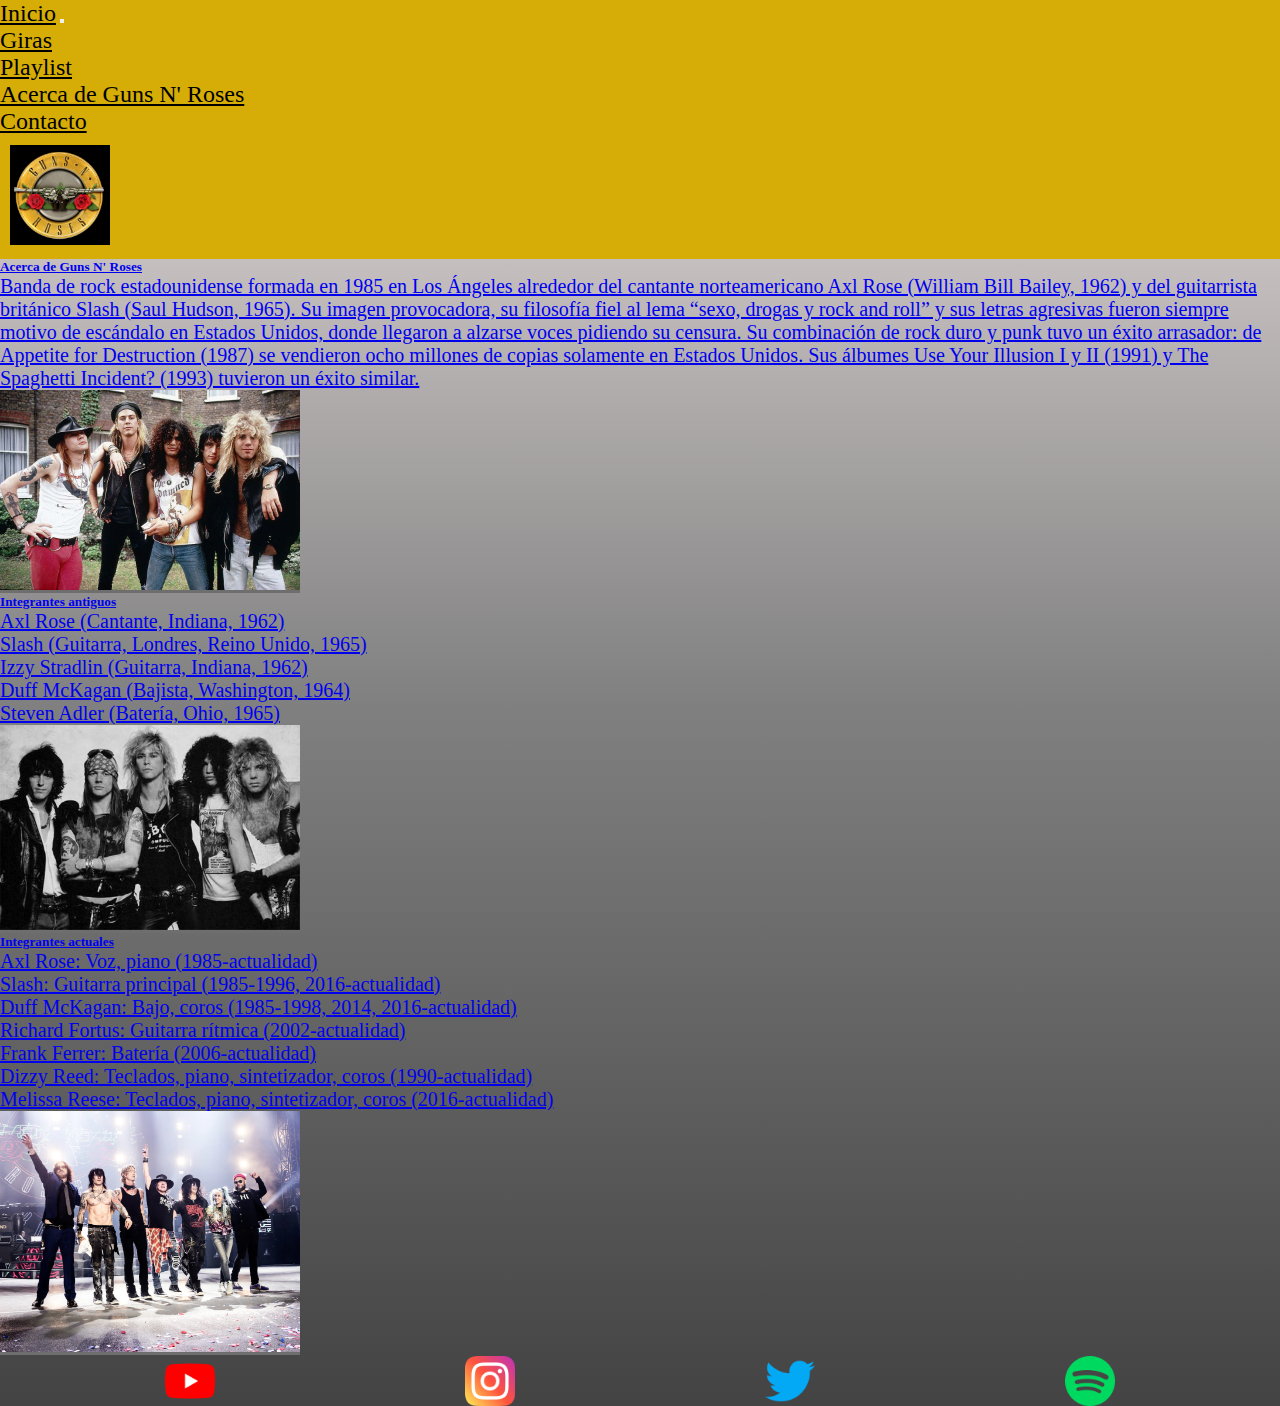
<file: acercadeguns.html>
<!DOCTYPE html>
<html lang="en">

<head>
    <meta charset="UTF-8">
    <meta http-equiv="X-UA-Compatible" content="IE=edge">
    <meta name="viewport" content="width=device-width, initial-scale=1.0">
    <!-- Icono -->
    <link rel="shortcut icon" href="./img/Guns N' Roses.jpg">
    <!-- BOOTSTRAP -->
    <link href="https://cdn.jsdelivr.net/npm/bootstrap@5.2.0-beta1/dist/css/bootstrap.min.css" rel="stylesheet"
        integrity="sha384-0evHe/X+R7YkIZDRvuzKMRqM+OrBnVFBL6DOitfPri4tjfHxaWutUpFmBp4vmVor" crossorigin="anonymous">
    <!-- CSS -->
    <link rel="stylesheet" href="./css/style.css">
    <title>Acerca de Guns</title>
</head>

<body class="body">
    <nav class="navbar navbar-expand-lg" style="background-color: #9B6A6C;">
        <div class="container-fluid">
            <a class="navbar-brand" href="./index.html">Inicio</a>
            <button class="navbar-toggler" type="button" data-bs-toggle="collapse" data-bs-target="#navbarText"
                aria-controls="navbarText" aria-expanded="false" aria-label="Toggle navigation">
                <span class="navbar-toggler-icon"></span>
            </button>
            <div class="collapse navbar-collapse" id="navbarText">
                <ul class="navbar-nav me-auto mb-2 mb-lg-0">
                    <li class="nav-item">
                        <a class="nav-link" href="./giras.html">Giras</a>
                    </li>
                    <li class="nav-item">
                        <a class="nav-link" href="./playlist.html">Playlist</a>
                    </li>
                    <li class="nav-item">
                        <a class="nav-link" href="./acercadeguns.html">Acerca de Guns N' Roses</a>
                    </li>
                    <li class="nav-item">
                        <a class="nav-link" href="./contacto.html">Contacto</a>
                    </li>
                </ul>
                <span class="navbar-text">
                    <img src="./img/Guns N' Roses.jpg" alt="Logo banda">
                </span>
            </div>
        </div>
    </nav>
    <main class="mainGuns">
        <div class="container">
        <div class="list-group m-5">
            <a href="#" class="list-group-item list-group-item-action m-2" aria-current="true" style="background-color: #6e6e6e;">
              <div class="d-flex w-100 justify-content-between">
                <h5 class="mb-1">Acerca de Guns N' Roses</h5>
              </div>
              <p class="mb-1 p-3">Banda de rock estadounidense formada en 1985 en Los Ángeles alrededor del cantante
                norteamericano Axl Rose (William Bill Bailey, 1962) y del guitarrista británico Slash (Saul Hudson,
                1965). Su imagen provocadora, su filosofía fiel al lema “sexo, drogas y rock and roll” y sus letras
                agresivas fueron siempre motivo de escándalo en Estados Unidos, donde llegaron a alzarse voces pidiendo
                su censura. Su combinación de rock duro y punk tuvo un éxito arrasador: de Appetite for Destruction
                (1987) se vendieron ocho millones de copias solamente en Estados Unidos. Sus álbumes Use Your Illusion I
                y II (1991) y The Spaghetti Incident? (1993) tuvieron un éxito similar.</p>
              <small class="d-flex flex-row-reverse"><img src="./img/Guns N' Roses comienzos.jpg" alt=""></small>
            </a>
            <a href="#" class="list-group-item list-group-item-action m-2" style="background-color: #6e6e6e;">
              <div class="d-flex w-100 justify-content-between">
                <h5 class="mb-1">Integrantes antiguos</h5>
              </div>
              <ol class="mb-1 p-3">
                <li>Axl Rose (Cantante, Indiana, 1962)</li>
                <li>Slash (Guitarra, Londres, Reino Unido, 1965)</li>
                <li>Izzy Stradlin (Guitarra, Indiana, 1962)</li>
                <li>Duff McKagan (Bajista, Washington, 1964)</li>
                <li>Steven Adler (Batería, Ohio, 1965)</li>
            </ol>
              <small class="d-flex flex-row-reverse"><img src="./img/Integrantes antiguos.jpg" alt=""></small>
            </a>
            <a href="#" class="list-group-item list-group-item-action m-2" style="background-color: #6e6e6e;">
              <div class="d-flex w-100 justify-content-between">
                <h5 class="mb-1">Integrantes actuales</h5>
              </div>
              <ol class="mb-1 p-3">
                <li>Axl Rose: Voz, piano (1985-actualidad)</li>
                <li>Slash: Guitarra principal (1985-1996, 2016-actualidad)</li>
                <li>Duff McKagan: Bajo, coros (1985-1998, 2014, 2016-actualidad)</li>
                <li>Richard Fortus: Guitarra rítmica (2002-actualidad)</li>
                <li>Frank Ferrer: Batería (2006-actualidad)</li>
                <li>Dizzy Reed: Teclados, piano, sintetizador, coros (1990-actualidad)</li>
                <li>Melissa Reese: Teclados, piano, sintetizador, coros (2016-actualidad)</li>
            </ol>
              <small class="d-flex flex-row-reverse"><img src="./img/Integrantes actuales.webp" alt=""></small>
            </a>
          </div>
        </div>
    </main>
    <footer class=" col 12 p-3 bg-dark text-white">
        <a href="https://www.youtube.com/channel/UCIak6JLVOjqhStxrL1Lcytw" target="_blank">
          <img src="./img/youtube.png" alt="Logo YT" id="YouTube">
        </a>
        <a href="https://www.instagram.com/gunsnroses/" target="_blank">
          <img src="./img/instagram.png" alt="Logo Instagram" id="Instagram">
        </a>
        <a href="https://twitter.com/gunsnroses?ref_src=twsrc%5Egoogle%7Ctwcamp%5Eserp%7Ctwgr%5Eauthor" target="_blank">
          <img src="./img/twitter.png" alt="Logo Twitter" id="Twitter">
        </a>
        <a href="https://open.spotify.com/artist/3qm84nBOXUEQ2vnTfUTTFC" target="_blank">
          <img src="./img/spotify.png" alt="Logo Spotify" id="Spotify">
        </a>
      </footer>    
    <script src="https://cdn.jsdelivr.net/npm/bootstrap@5.2.0-beta1/dist/js/bootstrap.bundle.min.js"
        integrity="sha384-pprn3073KE6tl6bjs2QrFaJGz5/SUsLqktiwsUTF55Jfv3qYSDhgCecCxMW52nD2" crossorigin="anonymous">
        </script>
</body>

</html>
</file>
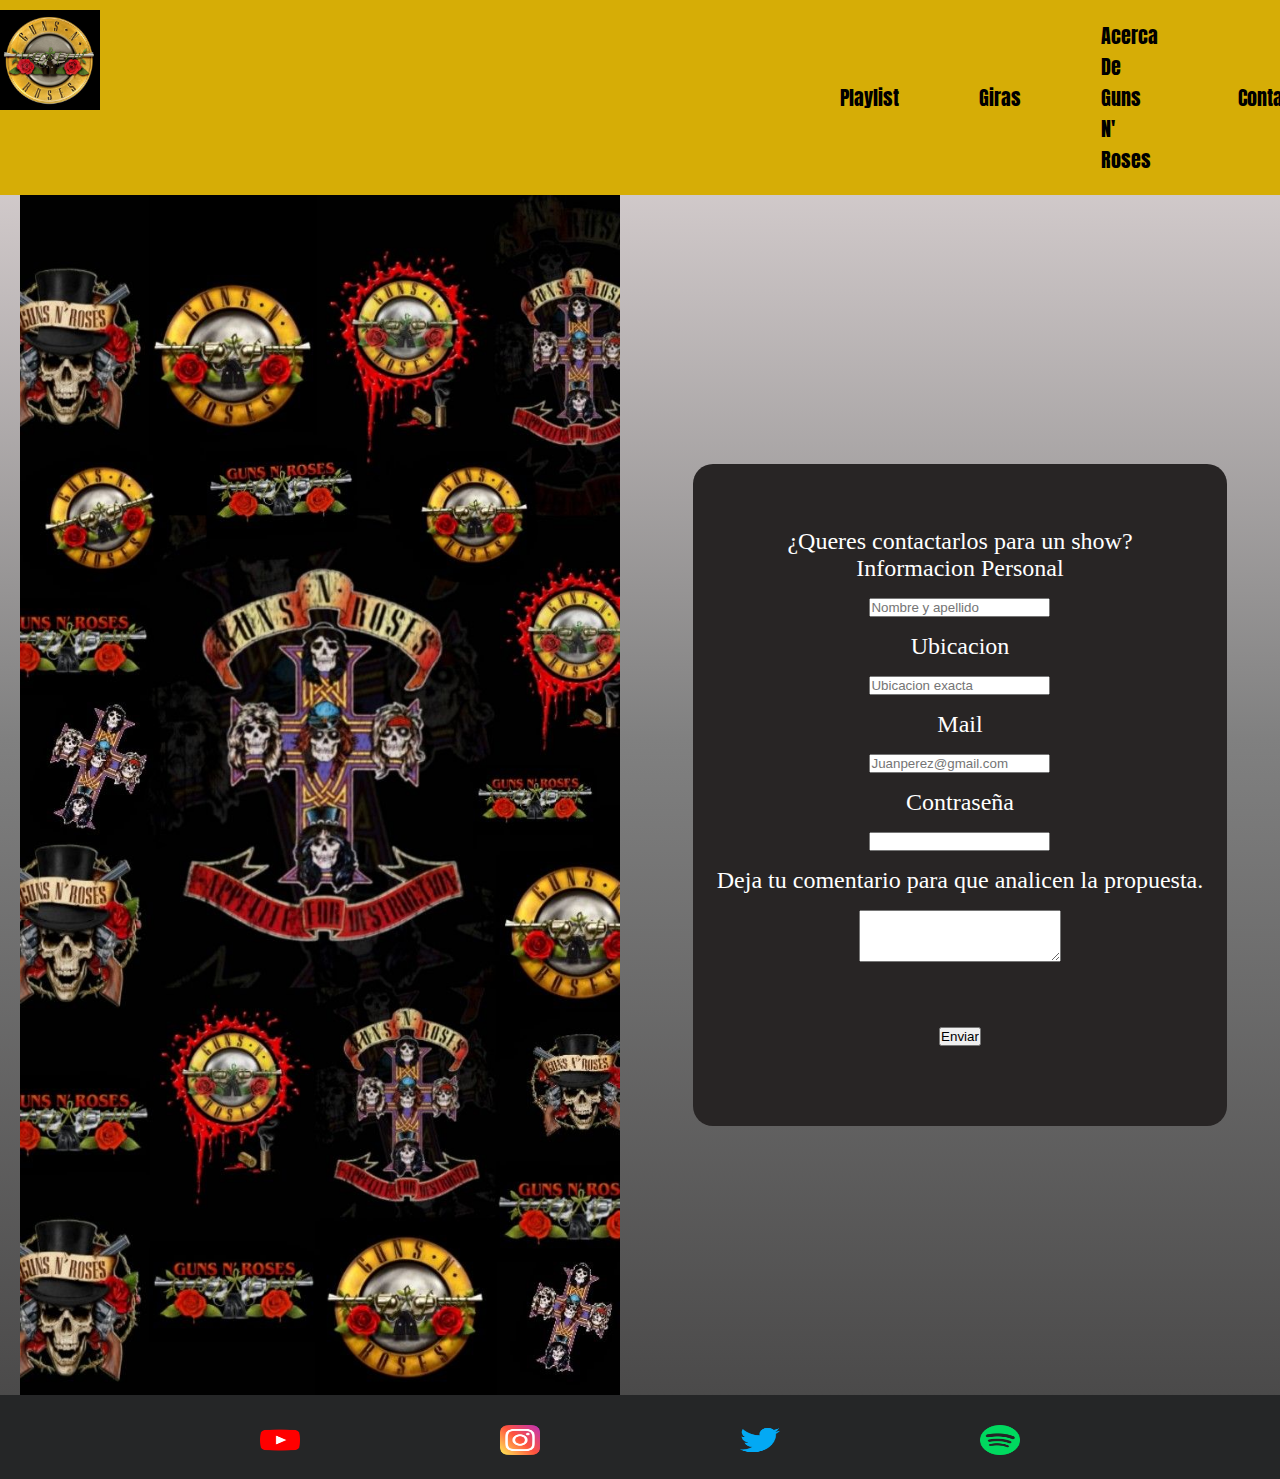
<file: contacto.html>
<!DOCTYPE html>
<html lang="en">
<head>
    <meta charset="UTF-8">
    <meta http-equiv="X-UA-Compatible" content="IE=edge">
    <meta name="viewport" content="width=device-width, initial-scale=1.0">
        <!-- ICONO -->
        <link rel="shortcut icon" href="./img/Guns N' Roses.jpg">
        <!-- FUENTES -->
        <link rel="preconnect" href="https://fonts.googleapis.com">
        <link rel="preconnect" href="https://fonts.gstatic.com" crossorigin>
        <link href="https://fonts.googleapis.com/css2?family=Anton&family=Blaka+Hollow&display=swap" rel="stylesheet">
        <!-- CSS -->
        <link rel="stylesheet" href="./css/style.css">
    <title>Contacto</title>
</head>
<body>
    <div class="gridContacto">
        <div class="nav5">
            <a href="./index.html">
                <img src="./img/Guns N' Roses.jpg" alt="Logo banda">
            </a>
            <ul>
                <li><a class="a" href="./playlist.html">Playlist</a></li>
                <li><a class="a" href="./giras.html">Giras</a></li>
                <li><a class="a" href="./acercadeguns.html">Acerca De Guns N' Roses</a></li>
                <li class="a">Contacto</li>
            </ul>
        </div>
        <div class="sectionContacto1">
            <img src="./img/Guns N' Roses3.jpg" alt="Foto random Guns">
        </div>
        <div class="sectionContacto2">
            <form action="#" method="GET">
                <p>¿Queres contactarlos para un show?</p>
                <p>Informacion Personal</p>
                <input type="text" placeholder="Nombre y apellido">
                <p>Ubicacion</p>
                <input type="text" placeholder="Ubicacion exacta">
                <p>Mail</p>
                <input type="email" placeholder="Juanperez@gmail.com">
                <p>Contraseña</p>
                <input type="password">
                <p >Deja tu comentario para que analicen la propuesta.</p>
                <textarea name="" id="" cols="50" rows="10"></textarea>
                <br>
                <br>
                <input type="submit" value="Enviar">
            </form>
        </div>
        <div class="footer">
            <a href="https://www.youtube.com/channel/UCIak6JLVOjqhStxrL1Lcytw" target="_blank" class="logo">
                <img src="./img/youtube.png" alt="Logo YT" id="YouTube">
            </a>
            <a href="https://www.instagram.com/gunsnroses/" target="_blank">
                <img src="./img/instagram.png" alt="Logo Instagram" id="Instagram">
            </a>
            <a href="https://twitter.com/gunsnroses?ref_src=twsrc%5Egoogle%7Ctwcamp%5Eserp%7Ctwgr%5Eauthor"
                target="_blank">
                <img src="./img/twitter.png" alt="Logo Twitter" id="Twitter">
            </a>
            <a href="https://open.spotify.com/artist/3qm84nBOXUEQ2vnTfUTTFC" target="_blank">
                <img src="./img/spotify.png" alt="Logo Spotify" id="Spotify">
            </a>
        </div>
      </div>
</body>
</html>
</file>
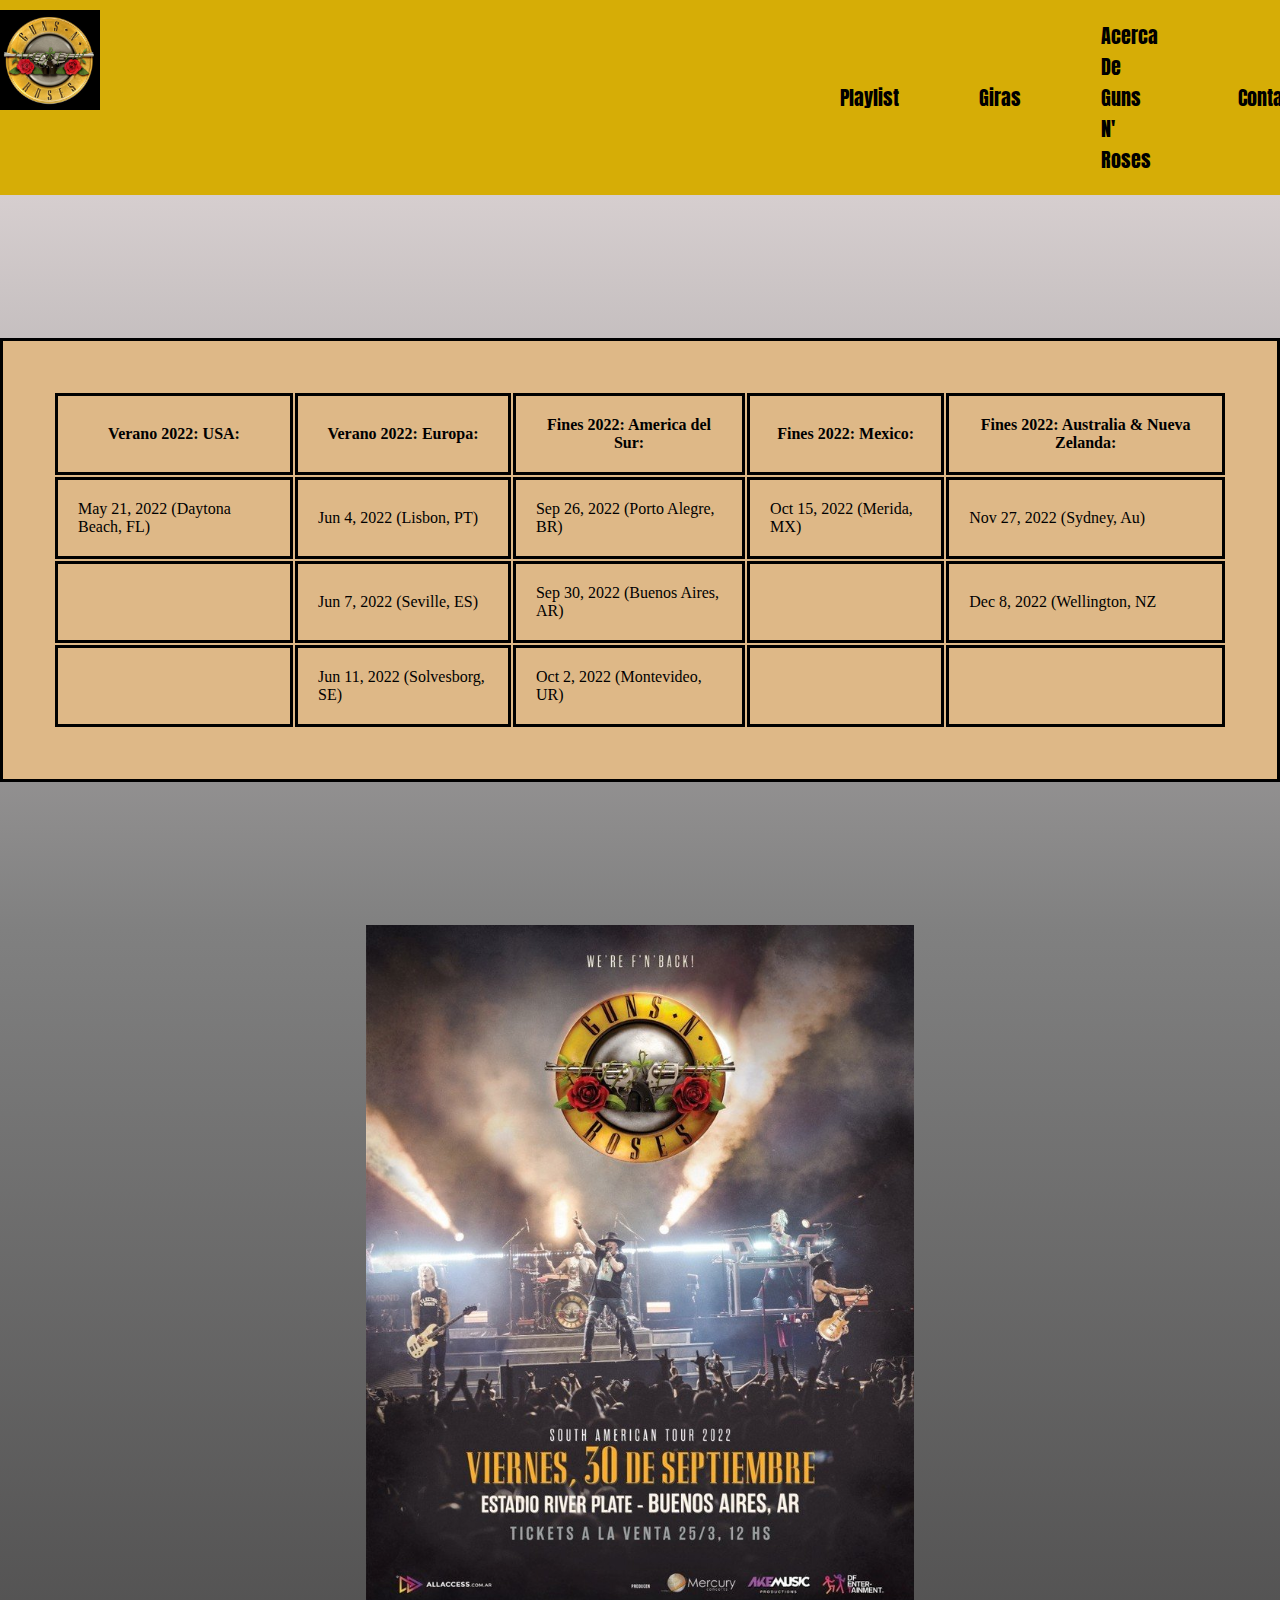
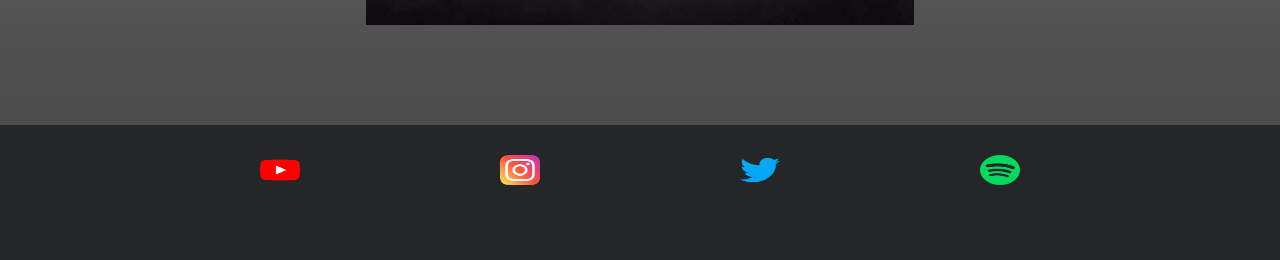
<file: giras.html>
<!DOCTYPE html>
<html lang="en">
<head>
    <meta charset="UTF-8">
    <meta http-equiv="X-UA-Compatible" content="IE=edge">
    <meta name="viewport" content="width=device-width, initial-scale=1.0">
    <!-- ICONO -->
    <link rel="shortcut icon" href="./img/Guns N' Roses.jpg">
    <!-- FUENTES -->
    <link rel="preconnect" href="https://fonts.googleapis.com">
    <link rel="preconnect" href="https://fonts.gstatic.com" crossorigin>
    <link href="https://fonts.googleapis.com/css2?family=Anton&family=Blaka+Hollow&display=swap" rel="stylesheet">
    <!-- CSS -->
    <link rel="stylesheet" href="./css/style.css">
    <title>Giras</title>
</head>
<body>
    <div class="gridGiras">
        <div class="nav3">
            <a href="./index.html">
                <img src="./img/Guns N' Roses.jpg" alt="Logo banda">
            </a>
            <ul>
                <li><a class="a" href="./playlist.html">Playlist</a></li>
                <li class="a">Giras</li>
                <li><a class="a" href="./acercadeguns.html">Acerca De Guns N' Roses</a></li>
                <li><a class="a" href="./contacto.html">Contacto</a></li>
            </ul>
        </div>
        <div class="table">
            <table>
                <tr>
                    <th class="th">Verano 2022: USA:</th>
                    <th class="th">Verano 2022: Europa:</th>
                    <th class="th">Fines 2022: America del Sur:</th>
                    <th class="th">Fines 2022: Mexico:</th>
                    <th class="th">Fines 2022: Australia & Nueva Zelanda:</th>
                </tr>
                <tr>
                    <td class="td">May 21, 2022 (Daytona Beach, FL)</td>
                    <td class="td">Jun 4, 2022 (Lisbon, PT)</td>
                    <td class="td">Sep 26, 2022 (Porto Alegre, BR)</td>
                    <td class="td">Oct 15, 2022 (Merida, MX)</td>
                    <td class="td">Nov 27, 2022 (Sydney, Au)</td>
                </tr>
                <tr>
                    <td></td>
                    <td class="td">Jun 7, 2022 (Seville, ES)</td>
                    <td class="td">Sep 30, 2022 (Buenos Aires, AR)</td>
                    <td></td>
                    <td class="td">Dec 8, 2022 (Wellington, NZ</td>
                </tr>
                <tr>
                    <td></td>
                    <td class="td">Jun 11, 2022 (Solvesborg, SE)</td>
                    <td class="td">Oct 2, 2022 (Montevideo, UR)</td>
                    <td></td>
                    <td></td>
                </tr>
                    </table>
        </div>
        <div class="sectionGiras1">
            <img src="./img/GiraGuns.jpg" alt="Poster Gira Guns">
        </div>
        <div class="footer">
            <a href="https://www.youtube.com/channel/UCIak6JLVOjqhStxrL1Lcytw" target="_blank" class="logo">
                <img src="./img/youtube.png" alt="Logo YT" id="YouTube">
            </a>
            <a href="https://www.instagram.com/gunsnroses/" target="_blank">
                <img src="./img/instagram.png" alt="Logo Instagram" id="Instagram">
            </a>
            <a href="https://twitter.com/gunsnroses?ref_src=twsrc%5Egoogle%7Ctwcamp%5Eserp%7Ctwgr%5Eauthor"
                target="_blank">
                <img src="./img/twitter.png" alt="Logo Twitter" id="Twitter">
            </a>
            <a href="https://open.spotify.com/artist/3qm84nBOXUEQ2vnTfUTTFC" target="_blank">
                <img src="./img/spotify.png" alt="Logo Spotify" id="Spotify">
            </a>
        </div>
      </div>
</body>
</html>
</file>
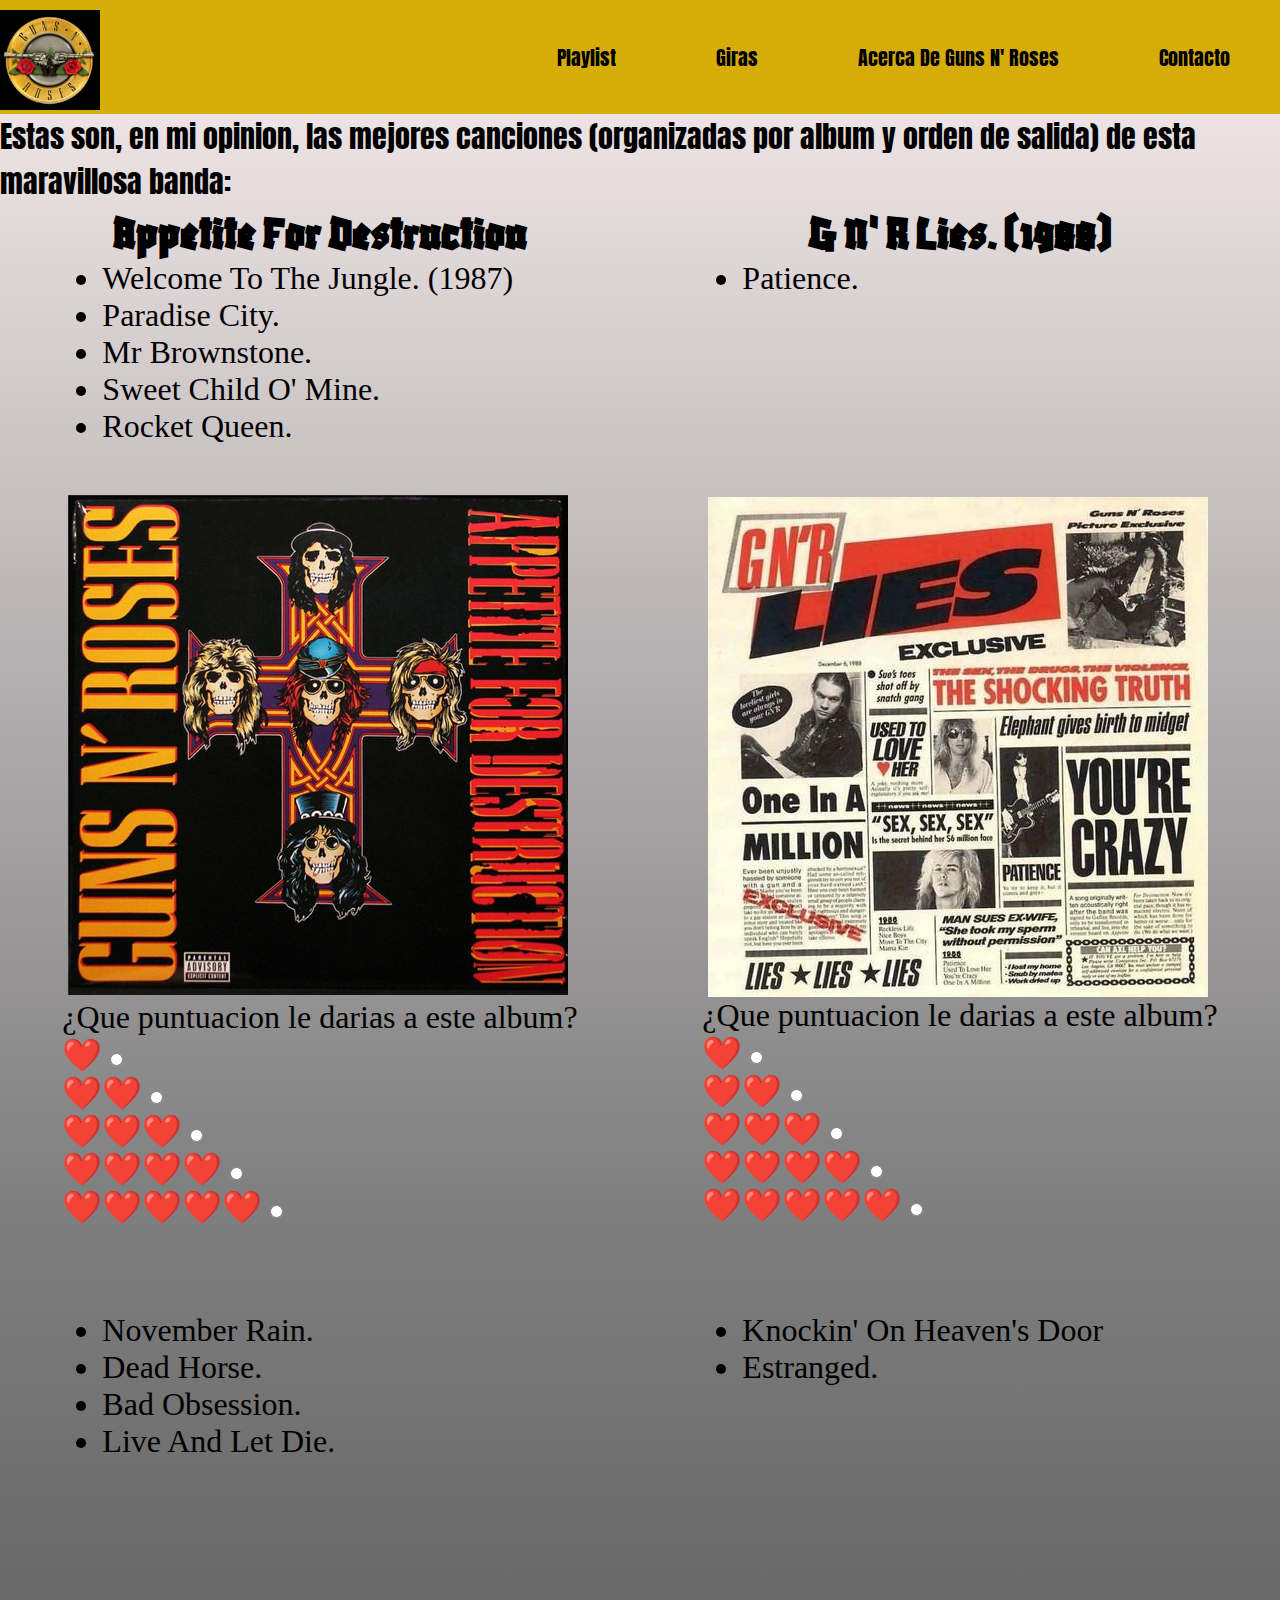
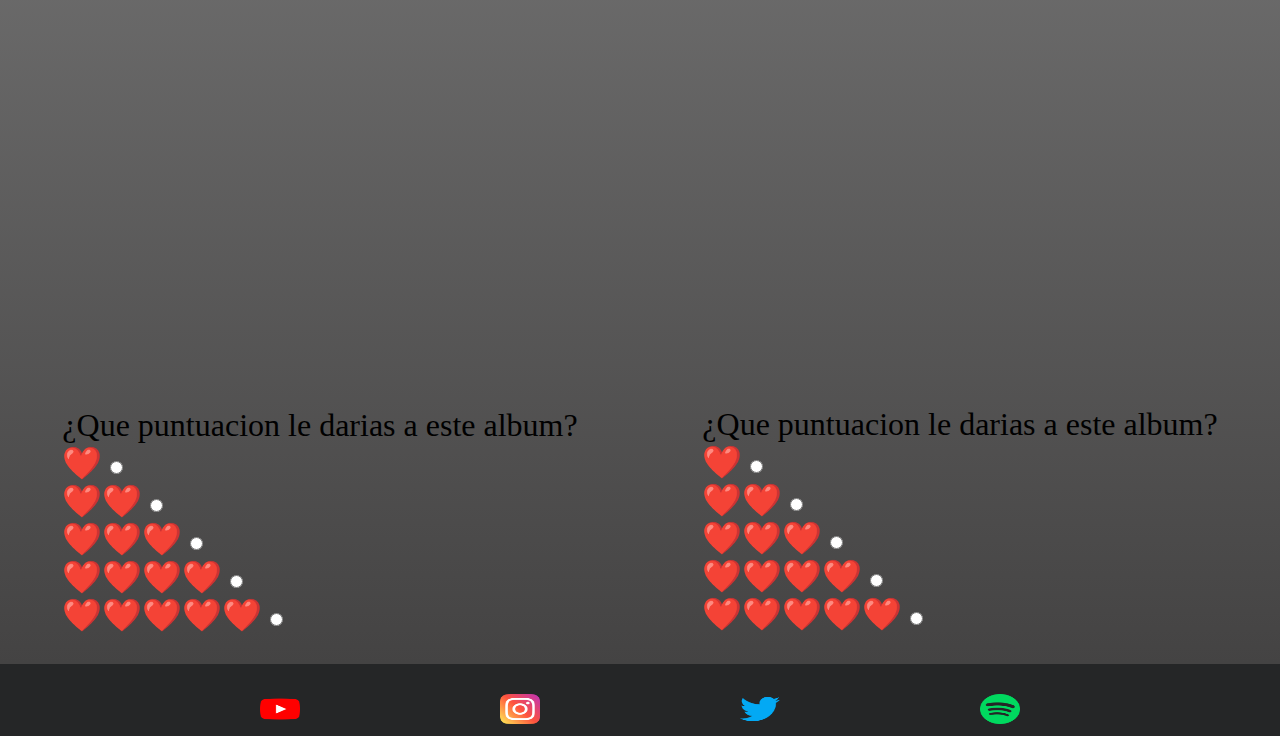
<file: playlist.html>
<!DOCTYPE html>
<html lang="en">

<head>
    <meta charset="UTF-8">
    <meta http-equiv="X-UA-Compatible" content="IE=edge">
    <meta name="viewport" content="width=device-width, initial-scale=1.0">
    <!-- FUENTES -->
    <link rel="preconnect" href="https://fonts.googleapis.com">
    <link rel="preconnect" href="https://fonts.gstatic.com" crossorigin>
    <link href="https://fonts.googleapis.com/css2?family=Anton&family=Blaka+Hollow&display=swap" rel="stylesheet">
    <!-- ICONO -->
    <link rel="shortcut icon" href="./img/Guns N' Roses.jpg">
    <!-- ANIMATE CSS -->
    <link rel="stylesheet" href="https://cdnjs.cloudflare.com/ajax/libs/animate.css/4.1.1/animate.min.css" />
    <!-- CSS -->
    <link rel="stylesheet" href="./css/style.css">
    <title>Playlist</title>
</head>

<body>
    <div class="gridPlaylist">
        <div class="nav2">
            <a href="./index.html" class="logo">
                <img src="./img/Guns N' Roses.jpg" alt="Logo banda">
            </a>
            <ul>
                <li> <a href= "#" class="a">Playlist </a></li>
                <li><a class="a" href="#">Giras</a></li>
                <li><a class="a" href="#">Acerca De Guns N' Roses</a></li>
                <li><a class="a" href="#">Contacto</a></li>
            </ul>
        </div>
        <div class="main">
            <div class="s-1">
                <div class="headerPlaylist">
                    <p>Estas son, en mi opinion, las mejores canciones (organizadas por album y orden de salida) de esta
                        maravillosa
                        banda:</p>
                </div>
                <div class="sectionPlaylist1">
                    <h2 class="wow animate__animated animate__heartBeat">Appetite For Destruction</h2>
                    <div>
                        <ul>
                            <li>Welcome To The Jungle. (1987)</li>
                            <li>Paradise City.</li>
                            <li>Mr Brownstone.</li>
                            <li>Sweet Child O' Mine.</li>
                            <li>Rocket Queen.</li>
                        </ul>
                    </div>
                    <div class="div2">
                        <div class="wow animate__animated animate__shakeX">
                            <img class="Imagen11" src="./img/Album1Guns.jpg" alt="Album Guns">
                        </div>
                    </div>
                    <form action="#" method="GET">
                        <p>¿Que puntuacion le darias a este album?</p>
                        <span>❤️</span>
                        <input type="radio" name="❤️" value="1 estrella">
                        <br>
                        <span>❤️❤️</span>
                        <input type="radio" name="❤️" value="2 estrellas">
                        <br>
                        <span>❤️❤️❤️</span>
                        <input type="radio" name="❤️" value="3 estrellas">
                        <br>
                        <span>❤️❤️❤️❤️</span>
                        <input type="radio" name="❤️" value="4 estrellas">
                        <br>
                        <span>❤️❤️❤️❤️❤️</span>
                        <input type="radio" name="❤️" value="5 estrellas">
                        <br>
                    </form>
                </div>
                <div class="sectionPlaylist2">
                    <h2 class="wow animate__animated animate__heartBeat">G N' R Lies. (1988)</h2>
                    <ul>
                        <li>Patience.</li>
                    </ul>
                    <div class="div2">
                        <div class="wow animate__animated animate__shakeX">
                        <img class="Imagen11" src="./img/Album2Guns.jpg" alt="Album Guns">
                    </div>
                </div>
                    <form action="#" method="GET">
                        <p>¿Que puntuacion le darias a este album?</p>
                        <span>❤️</span>
                        <input type="radio" name="❤️" value="1 estrella">
                        <br>
                        <span>❤️❤️</span>
                        <input type="radio" name="❤️" value="2 estrellas">
                        <br>
                        <span>❤️❤️❤️</span>
                        <input type="radio" name="❤️" value="3 estrellas">
                        <br>
                        <span>❤️❤️❤️❤️</span>
                        <input type="radio" name="❤️" value="4 estrellas">
                        <br>
                        <span>❤️❤️❤️❤️❤️</span>
                        <input type="radio" name="❤️" value="5 estrellas">
                    </form>
                </div>
            </div>
            <div class="s-2">
                <div class="sectionPlaylist3">
                    <h2 class="wow animate__animated animate__heartBeat">Use Your Ilussion I. (1991)</h2>
                    <ul>
                        <li>November Rain.</li>
                        <li>Dead Horse.</li>
                        <li>Bad Obsession.</li>
                        <li>Live And Let Die.</li>
                    </ul>
                    <div class="div2">
                        <div class="wow animate__animated animate__shakeX">
                        <img class="Imagen11" src="./img/Album3Guns.jpg" alt="Album Guns">
                    </div>
                </div>
                    <form action="#" method="GET">
                        <p>¿Que puntuacion le darias a este album?</p>
                        <span>❤️</span>
                        <input type="radio" name="❤️" value="1 estrella">
                        <br>
                        <span>❤️❤️</span>
                        <input type="radio" name="❤️" value="2 estrellas">
                        <br>
                        <span>❤️❤️❤️</span>
                        <input type="radio" name="❤️" value="3 estrellas">
                        <br>
                        <span>❤️❤️❤️❤️</span>
                        <input type="radio" name="❤️" value="4 estrellas">
                        <br>
                        <span>❤️❤️❤️❤️❤️</span>
                        <input type="radio" name="❤️" value="5 estrellas">
                        <br>
                    </form>
                </div>
                <div class="sectionPlaylist4">
                    <h2 class="wow animate__animated animate__heartBeat">Use Your Illusion II. (1991)</h2>
                    <ul>
                        <li>Knockin' On Heaven's Door</li>
                        <li>Estranged.</li>
                    </ul>
                    <div class="div2">
                        <div class="wow animate__animated animate__shakeX">
                            <img class="Imagen11" src="./img/Album4Guns.jpg" alt="Album Guns">
                        </div>
                    </div>
                    <form action="#" method="GET">
                        <p>¿Que puntuacion le darias a este album?</p>
                        <span>❤️</span>
                        <input type="radio" name="❤️" value="1 estrella">
                        <br>
                        <span>❤️❤️</span>
                        <input type="radio" name="❤️" value="2 estrellas">
                        <br>
                        <span>❤️❤️❤️</span>
                        <input type="radio" name="❤️" value="3 estrellas">
                        <br>
                        <span>❤️❤️❤️❤️</span>
                        <input type="radio" name="❤️" value="4 estrellas">
                        <br>
                        <span>❤️❤️❤️❤️❤️</span>
                        <input type="radio" name="❤️" value="5 estrellas">
                        <br>
                    </form>
                </div>
            </div>
        </div>
        <div class="footer footer1">
            <a href="https://www.youtube.com/channel/UCIak6JLVOjqhStxrL1Lcytw" target="_blank" class="logo">
                <img src="./img/youtube.png" alt="Logo YT" id="YouTube">
            </a>
            <a href="https://www.instagram.com/gunsnroses/" target="_blank">
                <img src="./img/instagram.png" alt="Logo Instagram" id="Instagram">
            </a>
            <a href="https://twitter.com/gunsnroses?ref_src=twsrc%5Egoogle%7Ctwcamp%5Eserp%7Ctwgr%5Eauthor"
                target="_blank">
                <img src="./img/twitter.png" alt="Logo Twitter" id="Twitter">
            </a>
            <a href="https://open.spotify.com/artist/3qm84nBOXUEQ2vnTfUTTFC" target="_blank">
                <img src="./img/spotify.png" alt="Logo Spotify" id="Spotify">
            </a>
        </div>
    </div>
    <script src="js/wow.js"></script>
    <script>
        new WOW().init();
    </script>
</body>

</html>
</file>
<file: css/style.css>
*{
    margin: 0;
    padding: 0;
}

/* INDEX */

/* BODY INDEX */

.body{
    background-image: linear-gradient(#EDE3E4, grey, rgb(68, 67, 67));
}

/* NAV INDEX */

nav{
    background-color:#9B6A6C; 
}

nav:hover {
    background-color: rgb(214, 173, 6) !important;
}

nav .nav-link{
    color: black;
    font-size: 1.5rem;
}

nav .navbar-brand{
    color: black;
    font-size: 1.5rem;
}

.nav-pills .nav-link.active{
    background-color: #e8ab12;
    color: black;
    font-size: 1.5rem;
}

nav span img{
    width: 100px;
    height: 100px;
    padding: 10px;
}

nav span img:hover {
    transition: 5s;
    width: 200px;
    height: 200px;
}

nav div a:hover {
    transition: 3s;
    transform: rotate(30deg);
}

/* MAIN INDEX */

h1{
    font-family: 'Permanent Marker', cursive;
    font-size: 4rem;   
}

.card img{
    max-width: 700px;
    max-height: 400px;
}

.card{
    display: flex;
    align-items: center;
}

.card:hover{
    transition: 3s;
    transform: scale(1.03, 1.03);
    background-color: black !important;
    color: white;
}

/* FOOTER INDEX */

footer{
    display: flex;
    flex-direction: row;
    justify-content: center;
}

footer a{
    display: flex;
    justify-content: space-around;
    width: 300px;
}
footer img{
    width: 50px;
    height: 50px;
}

footer a:hover {
    transition: 3s;
    transform: scale(2, 1.5);
}

/* HTML GIRAS */


/* GRID GIRAS */

.gridGiras {
    display: grid;
    grid-template-columns: 1fr 1fr 1fr 1fr;
    grid-template-rows: .1fr .2fr .5fr 1fr .15fr;
    gap: 0px 0px;
    grid-auto-flow: row;
    grid-template-areas:
        "nav3 nav3 nav3 nav3"
        "table table table table"
        "table table table table"
        "sectionGiras1 sectionGiras1 sectionGiras1 sectionGiras1"
        "footer footer footer footer";
    background-image: linear-gradient(#EDE3E4, grey, rgb(68, 67, 67));
}



/* NAV GIRAS */

.nav3 {
    grid-area: nav3;
    display: flex;
    flex-direction: row;
    background-color: #9B6A6C;
}

.nav3:hover {
    background-color: rgb(214, 173, 6);
}

.nav3 img {
    height: 100px;
    width: 100px;
    border-radius: 3px black;
    margin-top: 10px;
    align-items: center;
}

.nav3 img:hover {
    transition: 5s;
    width: 200px;
    height: 200px;
}

.nav3 ul {
    display: flex;
    flex-direction: row;
    align-items: center;
    margin-left: 400px;
    padding-left: 300px;
}

.nav3 li {
    margin: 20px;
    list-style: none;
}

.nav3 ul li {
    padding: 0 20px;
    color: black;
    font-size: 20px;
    font-family: 'Anton', sans-serif;
}

.nav3 ul li a {
    text-decoration: none;
    color: black;
}

.nav3 ul li:hover {
    transition: 3s;
    transform: rotate(30deg);
}


/* TABLE GIRAS */

.table {
    grid-area: table;
    display: flex;
    flex-direction: row;
    justify-content: space-evenly;
    align-items: center;
}

.table table {
    border: black 3px solid;
    padding: 50px;
    background-color: burlywood;
    margin-top: 100px;
}

.table table:hover{
    background-color: grey;
}

.table table th {
    border: black 3px solid;
    padding: 20px;
}

.table table th:hover{
    background-color: red;
}

.table table td {
    border: black 3px solid;
    padding: 20px;
}

.table table td:hover{
    background-color: red;
}

/* SECCION 1 GIRAS */

.sectionGiras1 {
    grid-area: sectionGiras1;
    display: flex;
    flex-direction: column;
    align-items: center;
    justify-content: flex-start;
}

.sectionGiras1 img {
    height: 700px;
    margin: 100px 0;
}

.sectionGiras1 img:hover{
    transition: 3s;
    transform: scale(2, 1.2);
}

/* FOOTER GIRAS */

.footer {
    grid-area: footer;
}


/* PLAYLIST */

/* GRID PLAYLIST */

.gridPlaylist {
    display: grid;
    grid-template-columns: 1fr 1fr 1fr 1fr;
    grid-template-rows: .1fr 4fr 1fr 1fr .2fr;
    gap: 0px 0px;
    grid-auto-flow: row;
    grid-template-areas:
        "nav2 nav2 nav2 nav2"
        "main main main main"
        "main main main main"
        "main main main main"
        "footer footer footer footer";
    /* display: flex; */
    align-items: stretch;
    justify-items: stretch;

}
.main{
    background-image: linear-gradient(#EDE3E4, grey, rgb(68, 67, 67));
}


/* NAV PLAYLIST */

.nav2 {
    grid-area: nav2;
    display: flex;
    flex-direction: row;
    background-color: #9B6A6C;
    /* height: 80px; */
    justify-content: space-between;
}

.nav2:hover {
    background-color: rgb(214, 173, 6);
}

.nav2 img {
    height: 100px;
    width: 100px;
    border-radius: 3px black;
    margin-top: 10px;
    align-items: center;
}

.nav2 img:hover {
    transition: 5s;
    width: 200px;
    height: 200px;
}

.nav2 ul {
    display: flex;
    flex-direction: row;
    align-items: center;
    margin-left: 150px;
}

.nav2 li {
    margin: 0;
    list-style: none;
}

.nav2 ul li {
    padding: 0 50px;
    color: black;
    font-size: 20px;
    font-family: 'Anton', sans-serif;
}

.nav2 ul li a {
    text-decoration: none;
    color: black;
}

.nav2 ul li:hover {
    transition: 3s;
    transform: rotate(30deg);
}



/* MAIN PLAYLIST */

.main {
    grid-area: main;
}

.main {
    display: flex;
    flex-direction: column;
}

.s-1{
    display: flex;
    flex-direction: row;
    flex-wrap: wrap;
    justify-content: space-around;
}
.s-2{
    display: flex;
    flex-direction: row;
    flex-wrap: wrap;
    justify-content: space-around;
}

/* HEADER MAIN PLAYLIST */

.headerPlaylist {
    grid-area: headerPlaylist;
    display: flex;
    flex-direction: column;
    align-items: center;
    justify-content: space-evenly;
    font-size: 30px;
    font-family: 'Anton', sans-serif;
}

/* SECCION 1 MAIN PLAYLIST */

.sectionPlaylist1 {
    grid-area: sectionPlaylist1;
    display: flex;
    flex-direction: column;
    animation-name: animate__heartBeat;
}

.sectionPlaylist1 h2 {
    display: flex;
    flex-direction: column;
    align-items: center;
    justify-content: space-evenly;
    font-size: 3rem;
    font-family: 'Blaka Hollow', cursive;
}

.sectionPlaylist1 ul {
    display: flex;
    flex-direction: column;
    align-items: flex-start;
    margin-left: 2.5rem;
    font-size: 2rem;
}

.div2 {
    display: flex;
    flex-direction: row-reverse;
    animation-name: animate__shakeX;
}

.sectionPlaylist1 form {
    font-size: 2rem;
}

.sectionPlaylist1 form input:hover {
    transition: 3s;
    transform: scale(3, 3);
}


/* SECCION 2 MAIN PLAYLIST */

.sectionPlaylist2 {
    grid-area: sectionPlaylist2;
    display: flex;
    flex-direction: column;
    animation-name: animate__heartBeat;
}

.sectionPlaylist2 h2 {
    display: flex;
    flex-direction: column;
    align-items: center;
    justify-content: space-evenly;
    font-size: 3rem;
    font-family: 'Blaka Hollow', cursive;
}

.sectionPlaylist2 ul {
    display: flex;
    flex-direction: column;
    align-items: flex-start;
    margin-left: 2.5rem;
    font-size: 2rem;
}

.div {
    margin-right: 10px;
    animation-name: animate__shakeX;
}

.sectionPlaylist2 div img {
    display: flex;
    flex-direction: row-reverse;
    margin-top: 150px;
}

.sectionPlaylist2 form {
    font-size: 2rem;
}

.sectionPlaylist2 form input:hover {
    transition: 3s;
    transform: scale(3, 3);
}

/* SECCION 3 MAIN PLAYLIST */

.sectionPlaylist3 {
    grid-area: sectionPlaylist3;
    display: flex;
    flex-direction: column;
    animation-name: animate__heartBeat;
}

.sectionPlaylist3 h2 {
    display: flex;
    flex-direction: column;
    align-items: center;
    justify-content: space-evenly;
    font-size: 3rem;
    font-family: 'Blaka Hollow', cursive;
    margin-top: 30px;
}

.sectionPlaylist3 ul {
    display: flex;
    flex-direction: column;
    align-items: flex-start;
    margin-left: 2.5rem;
    font-size: 2rem;
}

.div2 {
    display: flex;
    flex-direction: row-reverse;
    margin-top: 50px;
    animation-name: animate__shakeX;
}

.sectionPlaylist3 form {
    font-size: 2rem;
    margin-bottom: 30px;
}

.sectionPlaylist3 form input:hover {
    transition: 3s;
    transform: scale(3, 3);
}


/* SECCION 4 MAIN PLAYLIST */

.sectionPlaylist4 {
    grid-area: sectionPlaylist4;
    display: flex;
    flex-direction: column;
    animation-name: animate__heartBeat;
}

.sectionPlaylist4 h2 {
    display: flex;
    flex-direction: column;
    align-items: center;
    justify-content: space-evenly;
    font-size: 3rem;
    font-family: 'Blaka Hollow', cursive;
    margin-top: 30px;
}

.sectionPlaylist4 ul {
    display: flex;
    flex-direction: column;
    align-items: flex-start;
    margin-left: 2.5rem;
    font-size: 2rem;
}

.div2 {
    margin-right: 10px;
    animation-name: animate__shakeX;
}

.sectionPlaylist4 div img {
    display: flex;
    flex-direction: row-reverse;
    margin-top: 70px;
    height: 500px;
    width: 500px;
}

.sectionPlaylist4 form {
    font-size: 2rem;
    margin-bottom: 30px;
}

.sectionPlaylist4 form input:hover {
    transition: 3s;
    transform: scale(3, 3);
}

/* FOOTER PLAYLIST */

.footer {
    grid-area: footer;
    background-color: #252627;
    display: flex;
    flex-direction: row;
    justify-content: center;
}

.footer img {
    width: 40px;
    height: 30px;
    padding: 0 100px;
    margin-top: 30px;
}

.footer a:hover {
    transition: 3s;
    transform: scale(2, 2);
}

.footer1{
    display: flex;
    flex-direction: row;
    justify-content: center;
    align-items: flex-start;
}


/* HTML ACERCA DE GUNS */

/* MAIN */

main div p{
    font-size: 20px;
}

main div ol{
    font-size: 20px;
}
.mainGuns a:hover{
    transition: 3s !important;
    color: black !important;
    background-color: white !important;
}

div small img{
    max-width: 300px;
}


/* HTML CONTACTO */


/* GRID CONTACTO */

.gridContacto {
    display: grid;
    grid-template-columns: 1fr 1fr 1fr 1fr;
    grid-template-rows: .1fr 1fr 1fr .15fr .15fr;
    gap: 0px 0px;
    grid-auto-flow: row;
    grid-template-areas:
        "nav5 nav5 nav5 nav5"
        "sectionContacto1 sectionContacto1 SectionContacto2 SectionContacto2"
        "sectionContacto1 sectionContacto1 SectionContacto2 SectionContacto2"
        "sectionContacto1 sectionContacto1 SectionContacto2 SectionContacto2"
        "footer footer footer footer";
    background-image: linear-gradient(#EDE3E4, grey, rgb(68, 67, 67));
}



/* NAV CONTACTO */

.nav5 {
    grid-area: nav5;
    display: flex;
    flex-direction: row;
    background-color: #9B6A6C;
}

.nav5:hover {
    background-color: rgb(214, 173, 6);
}

.nav5 img {
    height: 100px;
    width: 100px;
    border-radius: 3px black;
    margin-top: 10px;
    align-items: center;
}

.nav5 img:hover {
    transition: 5s;
    width: 200px;
    height: 200px;
}

.nav5 ul {
    display: flex;
    flex-direction: row;
    align-items: center;
    margin-left: 400px;
    padding-left: 300px;
}

.nav5 li {
    margin: 20px;
    list-style: none;
}

.nav5 ul li {
    padding: 0 20px;
    color: black;
    font-size: 20px;
    font-family: 'Anton', sans-serif;
}

.nav5 ul li a {
    text-decoration: none;
    color: black;
}

.nav5 ul li:hover {
    transition: 3s;
    transform: rotate(30deg);
}


/* SECCION 1 CONTACTO */

.sectionContacto1 {
    grid-area: sectionContacto1;
    display: flex;
    flex-direction: row;
    justify-content: center;
}

.sectionContacto1 img {
    width: 600px;
}


/* SECCION 2 CONTACTO */

.sectionContacto2 {
    grid-area: SectionContacto2;
    display: flex;
    flex-direction: row;
    justify-content: space-evenly;
    align-items: center;
}

.sectionContacto2 form {
    font-size: 1.5rem;
    text-align: center;
    padding: 4rem 1.5rem;
    border-radius: 20px;
    background-color: rgb(40, 37, 37);
    color: white;
}

.sectionContacto2 form:hover {
    transition: 3s;
    color: rgb(40, 37, 37);
    background-color: white;
}

.sectionContacto2 form input {
    margin: 1rem;
}

.sectionContacto2 form input:hover {
    transition: 3s;
    transform: scale(1.5, 1.5);
    background-color: black;
    color: white;
}

.sectionContacto2 form textarea {
    width: 200px;
    height: 50px;
    margin: 1rem;
}

.sectionContacto2 form textarea:hover {
    transition: 3s;
    transform: scale(1.5, 1.5);
    background-color: black;
    color: white;
}


/* FOOTER CONTACTO */

.footer {
    grid-area: footer;
}


/* PLAYLIST MOBILE */

/* GRID PLAYLIST MOBILE */

@media (max-width: 576px) {
    .gridPlaylist {
        display: grid;
        grid-template-columns: 1fr 1fr 1fr 1fr;
        grid-template-rows: .1fr 8fr 8fr 8fr .5fr;
        gap: 0px 0px;
        grid-template-areas:
        "nav2 nav2 nav2 nav2"
        "main main main main"
        "main main main main"
        "main main main main"
        "footer footer footer footer";
    }




/* NAV PLAYLIST MOBILE */

.nav2{
    grid-area: nav2;
}

.nav2 {
    grid-area: nav2;
    display: flex;
    flex-direction: row;
    background-color: #9B6A6C;
    height: 80px;
    justify-content: space-between;
}

.nav2:hover {
    background-color: rgb(214, 173, 6);
}

.nav2 img {
    height: 50px;
    width: 50px;
    border-radius: 3px black;
    margin-top: 10px;
    align-items: center;
}

.nav2 img:hover {
    transition: 5s;
    width: 100px;
    height: 100px;
}

.nav2 ul {
    display: flex;
    flex-direction: row;
    align-items: center;
    margin: 0 10px;
}

.nav2 li {
    margin: 0;
    list-style: none;
}

.nav2 ul li {
    padding: 0 20px;
    color: black;
    font-size: 1rem;
    font-family: 'Anton', sans-serif;
}

.nav2 ul li a {
    text-decoration: none;
    color: black;
}

.nav2 ul li:hover {
    transition: 3s;
    transform: rotate(90deg);
    color: white;
    background-color: black;
}




/* MAIN PLAYLIST MOBILE */

.main {
    grid-area: main;
}

.main {
    display: flex;
    flex-direction: column;
}

.s-1{
    display: flex;
    flex-direction: column;
    flex-wrap: wrap;
    justify-content: space-around;
}
.s-2{
    display: flex;
    flex-direction: column;
    flex-wrap: wrap;
    justify-content: space-around;
}

/* HEADER MAIN PLAYLIST */

.headerPlaylist {
    grid-area: headerPlaylist;
    display: flex;
    flex-direction: column;
    align-items: center;
    justify-content: space-evenly;
    font-size: 20px;
    font-family: 'Anton', sans-serif;
    margin-top: 20px;
}

.headerPlaylist p{
    padding: 0 20px;
}

/* SECCION 1 MAIN PLAYLIST */

.sectionPlaylist1 {
    grid-area: sectionPlaylist1;
    display: flex;
    flex-direction: column;
    animation-name: animate__heartBeat;
}

.sectionPlaylist1 h2 {
    display: flex;
    flex-direction: column;
    align-items: center;
    justify-content: space-evenly;
    font-size: 1.5rem;
    font-family: 'Blaka Hollow', cursive;
    margin-top: 50px;
}

.sectionPlaylist1 ul {
    display: flex;
    flex-direction: column;
    align-items: flex-start;
    margin-left: 2.5rem;
    font-size: 1rem;
}

.div2 {
    display: flex;
    flex-direction: row-reverse;
    animation-name: animate__shakeX;
}

.div2 img {
    height: 150px;
    width: 150px;
    margin: 0;
    padding: 0;
}

.sectionPlaylist1 form {
    font-size: 1rem;
    margin-left: 20px;
}

.sectionPlaylist1 form input:hover {
    transition: 3s;
    transform: scale(2, 2);
}


/* SECCION 2 MAIN PLAYLIST */

.sectionPlaylist2 {
    grid-area: sectionPlaylist2;
    display: flex;
    flex-direction: column;
    animation-name: animate__heartBeat;
}

.sectionPlaylist2 h2 {
    display: flex;
    flex-direction: column;
    align-items: center;
    justify-content: space-evenly;
    font-size: 1.5rem;
    font-family: 'Blaka Hollow', cursive;
}

.sectionPlaylist2 ul {
    display: flex;
    flex-direction: column;
    align-items: flex-start;
    margin-left: 2.5rem;
    font-size: 1rem;
}

.div {
    margin-right: 10px;
    animation-name: animate__shakeX;
}

.sectionPlaylist2 div img {
    display: flex;
    flex-direction: row-reverse;
    height: 150px;
    width: 150px;
    margin: 0;
    padding: 0;
}

.sectionPlaylist2 form {
    font-size: 1rem;
    margin-left: 20px;
}

.sectionPlaylist2 form input:hover {
    transition: 3s;
    transform: scale(2, 2);
}


/* SECCION 3 MAIN PLAYLIST */

.sectionPlaylist3 {
    grid-area: sectionPlaylist3;
    display: flex;
    flex-direction: column;
    animation-name: animate__heartBeat;
}

.sectionPlaylist3 h2 {
    display: flex;
    flex-direction: column;
    align-items: center;
    justify-content: space-evenly;
    font-size: 1.5rem;
    font-family: 'Blaka Hollow', cursive;
}

.sectionPlaylist3 ul {
    display: flex;
    flex-direction: column;
    align-items: flex-start;
    margin-left: 2.5rem;
    font-size: 1rem;
}

.div2 {
    display: flex;
    flex-direction: row-reverse;
    animation-name: animate__shakeX;
}

.sectionPlaylist3 form {
    font-size: 1rem;
    margin-left: 20px;
}

.sectionPlaylist3 form input:hover {
    transition: 3s;
    transform: scale(2, 2);
}


/* SECCION 4 MAIN PLAYLIST */

.sectionPlaylist4 {
    grid-area: sectionPlaylist4;
    display: flex;
    flex-direction: column;
    animation-name: animate__heartBeat;
}

.sectionPlaylist4 h2 {
    display: flex;
    flex-direction: column;
    align-items: center;
    justify-content: space-evenly;
    font-size: 1.5rem;
    font-family: 'Blaka Hollow', cursive;
}

.sectionPlaylist4 ul {
    display: flex;
    flex-direction: column;
    align-items: flex-start;
    margin-left: 2.5rem;
    font-size: 1rem;
}

.div2 {
    animation-name: animate__shakeX;
}

.sectionPlaylist4 div img {
    height: 150px;
    width: 150px;
    margin: 0;
    padding: 0;
}

.sectionPlaylist4 form {
    font-size: 1rem;
    margin-left: 20px;
}

.sectionPlaylist4 form input:hover {
    transition: 3s;
    transform: scale(2, 2);
}


/* FOOTER PLAYLIST MOBILE */

.footer {
    grid-area: footer;
    flex-direction: row;
    align-items: center;
    justify-content: space-evenly;
}

.footer img {
    padding: 0 50px;
    margin: 0;
    width: 30px;
    height: 20px;
}

}

/* GIRAS MOBILE */

/* GRID GIRAS MOBILE */

@media (max-width: 576px) {
    .gridGiras {
        display: grid;
        grid-template-columns: 1fr 1fr 1fr 1fr 1fr;
        grid-template-rows: 2fr 3fr 4fr 3fr 3fr 1fr;
        gap: 0px 0px;
        grid-auto-flow: row;
        grid-template-areas:
            "nav3 nav3 nav3 nav3 nav3"
            "table table table table table"
            "table table table table table"
            "sectionGiras1 sectionGiras1 sectionGiras1 sectionGiras1 sectionGiras1"
            "sectionGiras1 sectionGiras1 sectionGiras1 sectionGiras1 sectionGiras1"
            "footer footer footer footer footer";
    }


    /* NAV GIRAS MOBILE */

    .nav3 {
        grid-area: nav3;
        justify-content: space-between;
        align-items: center;
        height: 4rem;
    }

    .nav3 img {
        height: 3rem;
        width: 4rem;
        margin: 0;
        padding: 0;
    }

    .nav3 ul {
        margin: 0;
        padding: 0;
        height: 50px;
        /* margin-left: 50px; */
    }

    .nav3 ul li {
        display: flex;
        align-items: center;
        margin: 0;
        padding: 0 5px;
        font-size: 15px;
    }

    .nav3 ul li a {
        font-size: 15px;
        margin: 0;
        padding: 0;
        width: auto;
    }


    /* TABLE GIRAS MOBILE */

    .table {
        grid-area: table;
        margin: 0;
        padding: 0;
        height: 300px;
    }

    .table table {
        margin: 0 1rem;
        padding: 0;
    }

    .table table tr {
        margin: 0;
        padding: 0;
        height: 10px;
        width: 10px;
    }

    .table tr th {
        margin: 0;
        padding: 0;
        font-size: 15px;
    }

    .table table tr td {
        margin: 0;
        padding: 0;
        font-size: 15px;
    }



    /* SECCION 1 GIRAS MOBILE */

    .sectionGiras1 {
        grid-area: sectionGiras1;
        flex-direction: row;
        justify-content: center;
        align-items: center;
        margin: 0;
        padding: 0;
        height: 300px;
    }

    .sectionGiras1 img {
        margin: 0;
        padding: 0;
        padding-bottom: 10px;
        height: 300px;
        width: 150px;
    }

    .sectionGiras1 img:hover{
        transition: 3s;
        transform: scale(1.5, 1);
    }
}

/* CONTACTO MOBILE */

/* GRID CONTACTO MOBILE */

@media (max-width: 576px) {
    .gridContacto {
        display: grid;
        grid-template-columns: 1fr 1fr 1fr 1fr 1fr;
        grid-template-rows: .5fr 4fr 4fr 4fr .5fr;
        gap: 0px 0px;
        grid-auto-flow: row;
        grid-template-areas:
            "nav5 nav5 nav5 nav5 nav5"
            "sectionContacto1 sectionContacto1 sectionContacto2 sectionContacto2 sectionContacto2"
            "sectionContacto1 sectionContacto1 sectionContacto2 sectionContacto2 sectionContacto2"
            "sectionContacto1 sectionContacto1 sectionContacto2 sectionContacto2 sectionContacto2"
            "footer footer footer footer footer";
    }


    /* NAV CONTACTO MOBILE */

    .nav5 {
        grid-area: nav5;
        justify-content: space-between;
        align-items: center;
        height: 4rem;
    }

    .nav5 img {
        height: 3rem;
        width: 4rem;
        margin: 0;
        padding: 0;
    }

    .nav5 ul {
        margin: 0;
        padding: 0;
        height: 50px;
    }

    .nav5 ul li {
        display: flex;
        align-items: center;
        margin: 0;
        padding: 0 5px;
        font-size: 15px;
    }

    .nav5 ul li a {
        font-size: 15px;
        margin: 0 1rem;
        padding: 0;
        width: auto;
    }


    /* SECCION 1 CONTACTO MOBILE */

    .sectionContacto1 {
        grid-area: sectionContacto1;
        margin: 0;
        padding: 0;
    }

    .sectionContacto1 img {
        margin: 0;
        margin-left: 10px;
        padding: 10px 0;
        height: 800px;
        width: 192px;
    }



    /* SECCION 2 CONTACTO MOBILE */

    .sectionContacto2 {
        grid-area: sectionContacto2;
        margin: 0;
        padding: 0;
        align-items: flex-start;
    }

    .sectionContacto2 form {
        margin: 0;
        margin-top: 20px;
        padding: 0;
        height: 550px;
        width: 200px;
        font-size: 20px;
    }

    .sectionContacto2 form p {
        margin: 10px 0;
        padding: 0;
        font-size: 20px;
    }

    .sectionContacto2 form input {
        margin: 0;
        padding: 0;
        height: 20px;
        width: 150px;
    }

    .sectionContacto2 form textarea {
        margin: 0;
        padding: 0;
        height: 40px;
        width: 150px;
    }


    /* FOOTER CONTACTO MOBILE */

    .footer {
        grid-area: footer;
    }

}
</file>
